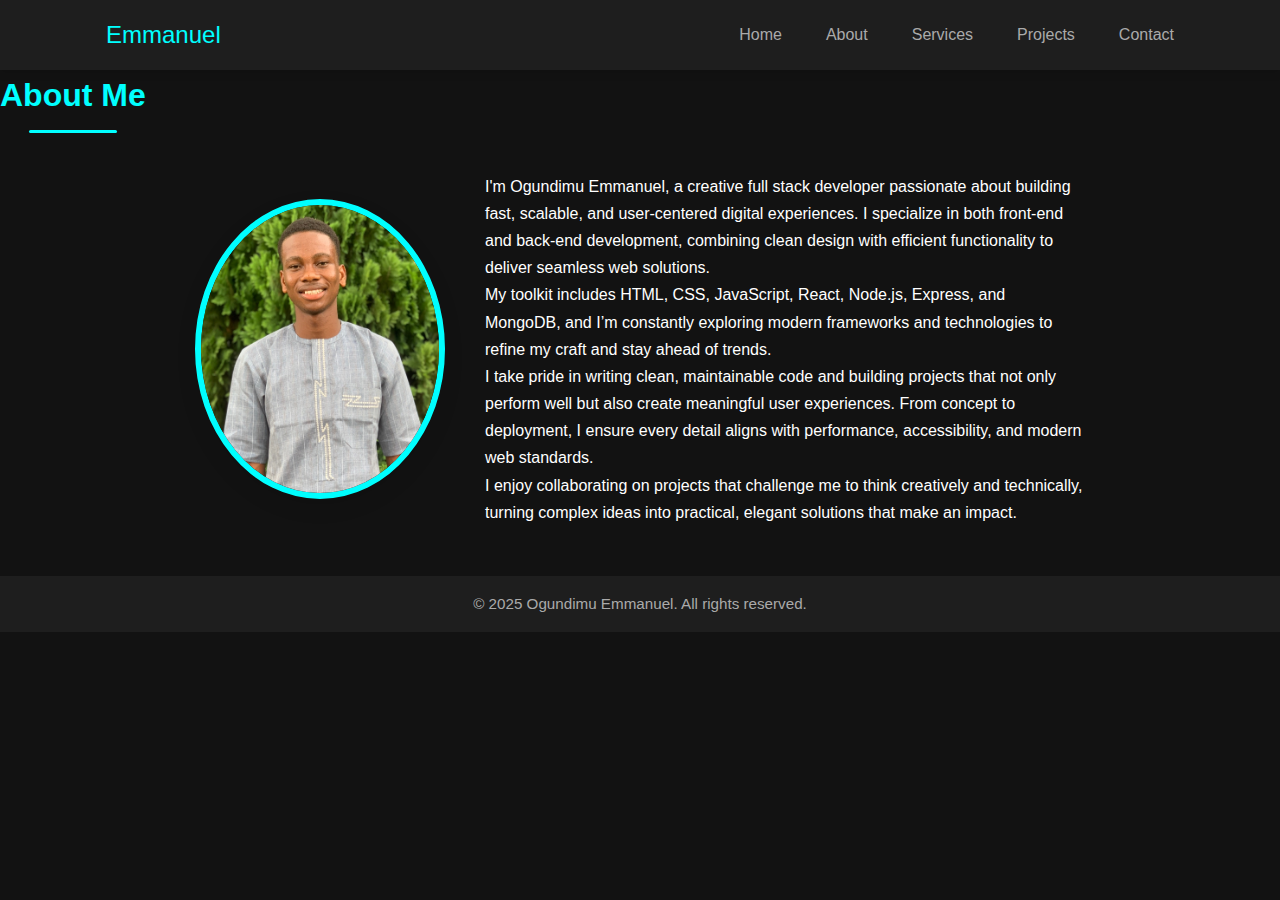
<file: about.html>
<!DOCTYPE html>
<html lang="en">
<head>
  <meta charset="UTF-8" />
  <meta name="viewport" content="width=device-width, initial-scale=1.0" />
  <title>Ogundimu Emmanuel | Portfolio</title>
  <link rel="stylesheet" href="style.css" />
  <link rel="stylesheet" href="https://cdnjs.cloudflare.com/ajax/libs/font-awesome/6.4.0/css/all.min.css" />
</head>
<body>
  <!-- Navigation Bar -->
  <header>
    <div class="container nav">
      <div class="logo"> Emmanuel</div>
        <nav class="nav" >
         <ul id="navlinks">
          <li><a href="index.html">Home</a></li>
          <li><a href="about.html">About</a></li>
          <li><a href="services.html">Services</a></li>
           <li><a href="projects.html">Projects</a></li>
           <li><a href="contact.html">Contact</a></li>
        </ul>

            <!-- hamburger menu -->
             <div class="hamburger" id="hamburger">
                <span></span>
                <span></span>
                <span></span>
             </div>
      </nav>
    </div>
  </header>


    <!-- About Section -->
   <section id="about" class="about section">
    <h2 class="section-title">About Me</h2>
    <div class="about-container">
      <img src="newportemma.jpeg" alt="Ogundimu Emmanuel" class="about-img">
      <div class="about-text">
               <p>
          I'm Ogundimu Emmanuel, a creative full stack developer passionate about building fast, scalable,
           and user-centered digital experiences. I specialize in both front-end and back-end development,
           combining clean design with efficient functionality to deliver seamless web solutions.
        </p>
        <p>
          My toolkit includes HTML, CSS, JavaScript, React, Node.js, Express, and MongoDB,
           and I’m constantly exploring modern frameworks and technologies to refine my craft and stay ahead of trends.
        </p>
        <p>
          I take pride in writing clean,
           maintainable code and building projects that not only perform well but also create meaningful user experiences.
            From concept to deployment, I ensure every detail aligns with performance,
             accessibility, and modern web standards.
        </p>
        <p>
          I enjoy collaborating on projects that challenge me to think creatively and technically, 
          turning complex ideas into practical, elegant solutions that make an impact.
        </p>
      </div>
    </div>
  </section>

    <!-- Footer -->
  <footer>
    <div class="container center">
      <p>&copy; 2025 Ogundimu Emmanuel. All rights reserved.</p>
    </div>
  </footer> 
  <script src="about.js"></script>
</body>
</html>
</file>
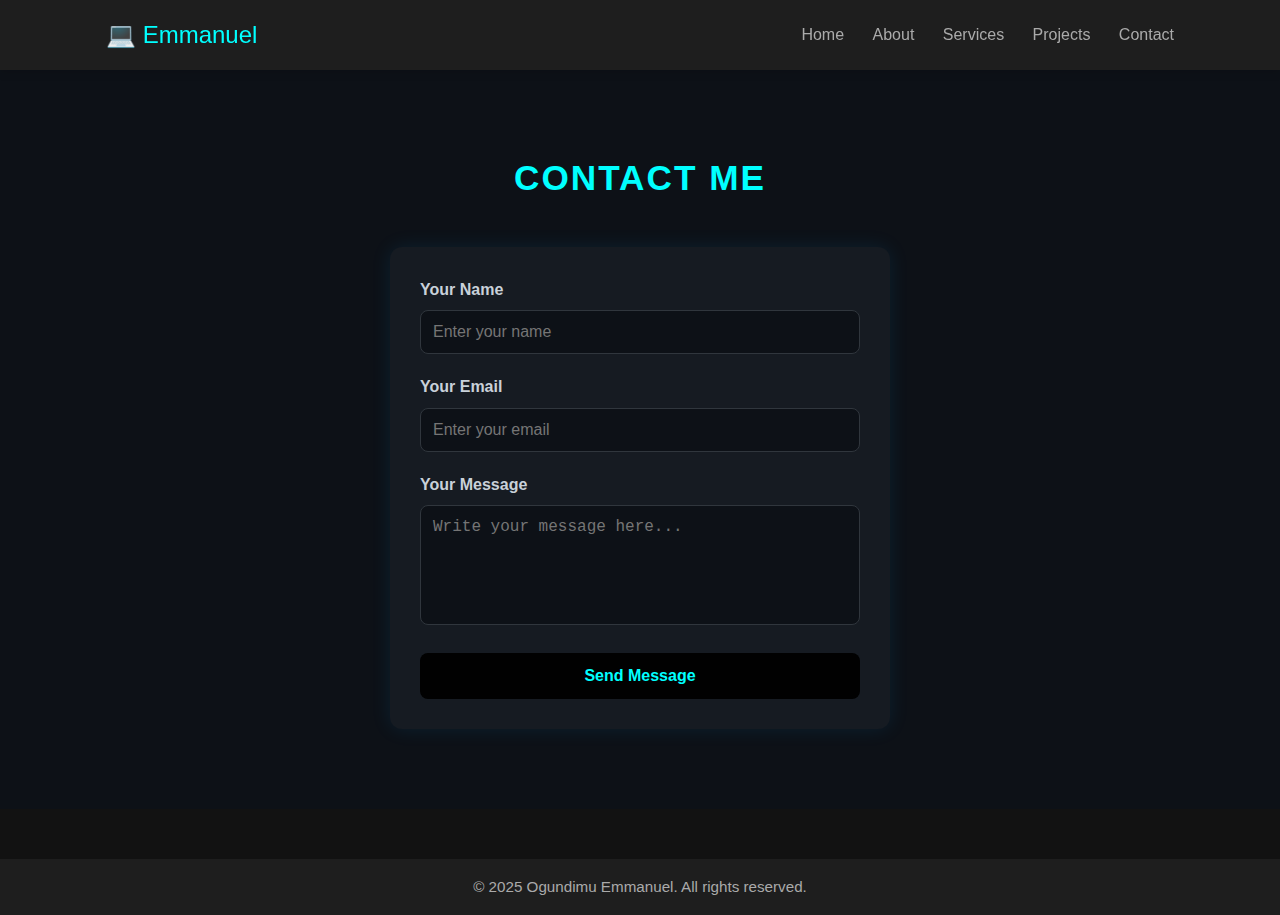
<file: contact.html>
<!DOCTYPE html>
<html lang="en">
<head>
  <meta charset="UTF-8" />
  <meta name="viewport" content="width=device-width, initial-scale=1.0" />
  <title>Ogundimu Emmanuel | Portfolio</title>
  <link rel="stylesheet" href="style.css" />
  <link rel="stylesheet" href="https://cdnjs.cloudflare.com/ajax/libs/font-awesome/6.4.0/css/all.min.css" />
</head>
<body>
  <!-- Navigation Bar -->
  <header>
    <div class="container nav">
      <div class="logo">💻 Emmanuel</div>
           <nav>
        <a href="index.html">Home</a>
        <a href="about.html">About</a>
        <a href="services.html">Services</a>
        <a href="projects.html">Projects</a>
        <a href="contact.html">Contact</a>
      </nav>
    </div>
  </header>

    
 <!-- Contact -->
<section id="contact">
  <h2 class="contact-title">Contact Me</h2>

  <form id="contact-form">
    <div class="form-group">
      <label for="name">Your Name</label>
      <input type="text" id="name" placeholder="Enter your name" required>
    </div>

    <div class="form-group">
      <label for="email">Your Email</label>
      <input type="email" id="email" placeholder="Enter your email" required>
    </div>

    <div class="form-group">
      <label for="message">Your Message</label>
      <textarea id="message" placeholder="Write your message here..." required></textarea>
    </div>

    <button type="submit" class="btn-send" id="send-btn">Send Message</button>
  </form>
</section>


    <!-- Footer -->
  <footer>
    <div class="container center">
      <p>&copy; 2025 Ogundimu Emmanuel. All rights reserved.</p>
    </div>
  </footer>

</body>
</html>
</file>
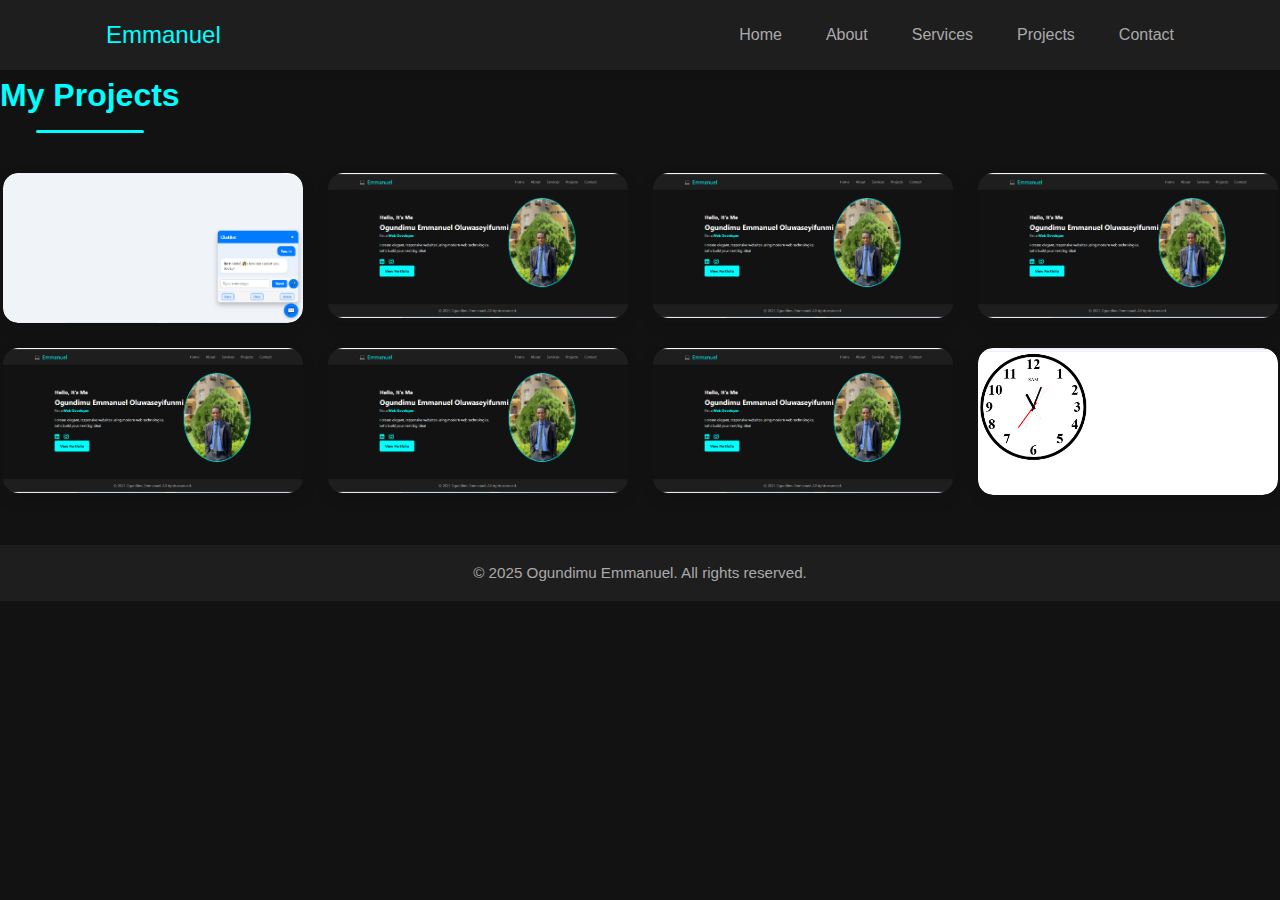
<file: projects.html>
<!DOCTYPE html>
<html lang="en">
<head>
  <meta charset="UTF-8" />
  <meta name="viewport" content="width=device-width, initial-scale=1.0" />
  <title>Ogundimu Emmanuel | Portfolio</title>
  <link rel="stylesheet" href="style.css" />
  <link rel="stylesheet" href="https://cdnjs.cloudflare.com/ajax/libs/font-awesome/6.4.0/css/all.min.css" />
</head>
<body>
   <!-- Navigation Bar -->
  <header>
    <div class="container nav">
      <div class="logo"> Emmanuel</div>
        <nav class="nav">
         <ul id="navlinks">
          <li><a href="index.html">Home</a></li>
          <li><a href="about.html">About</a></li>
          <li><a href="services.html">Services</a></li>
           <li><a href="projects.html">Projects</a></li>
           <li><a href="contact.html">Contact</a></li>
        </ul>

            <!-- hamburger menu -->
             <div class="hamburger" id="hamburger">
                <span></span>
                <span></span>
                <span></span>
             </div>
      </nav>
    </div>
  </header>

    <!-- Projects Section -->
  <section id="portfolio" class="section">
    <h2 class="section-title">My Projects</h2>
    <div class="portfolio-container">
      <div class="portfolio-item">
       <a href="https://ogundimuemmanuel.github.io/chatbot/"> <img src="project2newportfolio.png" alt="Project 1"> </a>
        <div class="overlay">
          <h3>Chatbot Interface</h3>
          <p>Interactive chatbot with typing animation and voice input.</p>
        </div>
      </div>
      <div class="portfolio-item">
        <img src="project1newportfolio.png" alt="Project 2">
        <div class="overlay">
          <h3>Portfolio Website</h3>
          <p>Fully responsive personal portfolio built from scratch.</p>
        </div>
      </div>
      <div class="portfolio-item">
        <img src="project1newportfolio.png" alt="Project 2">
        <div class="overlay">
          <h3>Portfolio Website</h3>
          <p>Fully responsive personal portfolio built from scratch.</p>
        </div>
      </div>
      <div class="portfolio-item">
        <img src="project1newportfolio.png" alt="Project 2">
        <div class="overlay">
          <h3>Portfolio Website</h3>
          <p>Fully responsive personal portfolio built from scratch.</p>
        </div>
      </div>
      <div class="portfolio-item">
        <img src="project1newportfolio.png" alt="Project 2">
        <div class="overlay">
          <h3>Portfolio Website</h3>
          <p>Fully responsive personal portfolio built from scratch.</p>
        </div>
      </div>
      <div class="portfolio-item">
        <img src="project1newportfolio.png" alt="Project 2">
        <div class="overlay">
          <h3>Portfolio Website</h3>
          <p>Fully responsive personal portfolio built from scratch.</p>
        </div>
      </div>
      <div class="portfolio-item">
        <img src="project1newportfolio.png" alt="Project 2">
        <div class="overlay">
          <h3>Portfolio Website</h3>
          <p>Fully responsive personal portfolio built from scratch.</p>
        </div>
      </div>
      <div class="portfolio-item">
       <a href="https://ogundimuemmanuel.github.io/-clock/"> <img src="project3newportfolio.png" alt="Project 3"> </a>
        <div class="overlay">
          <h3>Analog Clock</h3>
          <p>Real-time analog clock with smooth ticking hands.</p>
        </div>
      </div>
    </div>
  </section>

    <!-- Footer -->
  <footer>
    <div class="container center">
      <p>&copy; 2025 Ogundimu Emmanuel. All rights reserved.</p>
    </div>
  </footer>
 <script src="projects.js"></script>
</body>
</html>
</file>
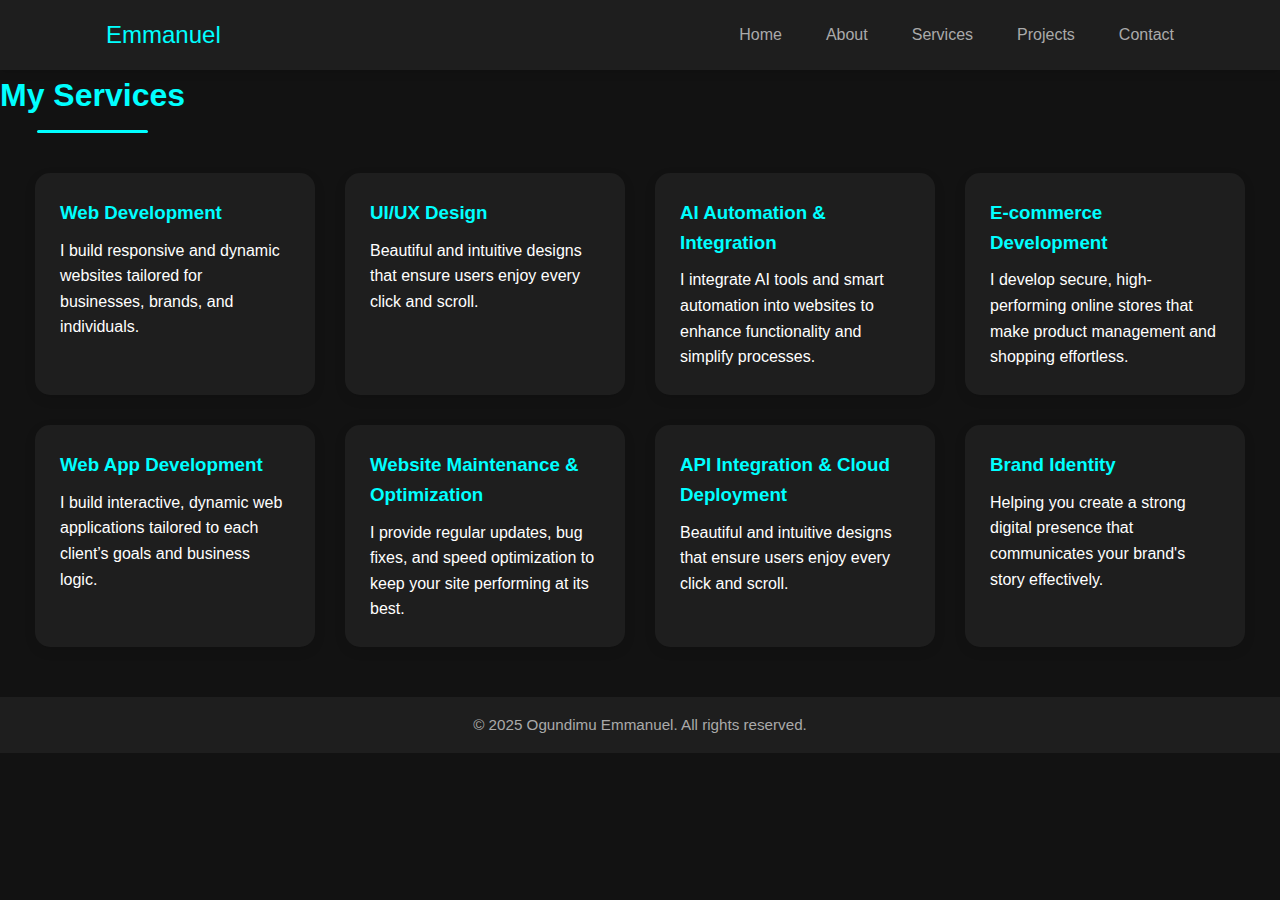
<file: services.html>
<!DOCTYPE html>
<html lang="en">
<head>
  <meta charset="UTF-8" />
  <meta name="viewport" content="width=device-width, initial-scale=1.0" />
  <title>Ogundimu Emmanuel | Portfolio</title>
  <link rel="stylesheet" href="style.css" />
  <link rel="stylesheet" href="https://cdnjs.cloudflare.com/ajax/libs/font-awesome/6.4.0/css/all.min.css" />
</head>
<body>
  <!-- Navigation Bar -->
  <header>
    <div class="container nav">
      <div class="logo"> Emmanuel</div>
        <nav class="nav">
         <ul id="navlinks">
          <li><a href="index.html">Home</a></li>
          <li><a href="about.html">About</a></li>
          <li><a href="services.html">Services</a></li>
           <li><a href="projects.html">Projects</a></li>
           <li><a href="contact.html">Contact</a></li>
        </ul>

            <!-- hamburger menu -->
             <div class="hamburger" id="hamburger">
                <span></span>
                <span></span>
                <span></span>
             </div>
      </nav>
    </div>
  </header>

    <!-- Services Section -->
   <section id="services" class="section">
    <h2 class="section-title">My Services</h2>
    <div class="services-container">
      <div class="service-card">
        <h3>Web Development</h3>
        <p>I build responsive and dynamic websites tailored for businesses, brands, and individuals.</p>
      </div>
      <div class="service-card">
        <h3>UI/UX Design</h3>
        <p>Beautiful and intuitive designs that ensure users enjoy every click and scroll.</p>
      </div>
            <div class="service-card">
        <h3>AI Automation & Integration</h3>
        <p>I integrate AI tools and smart automation into websites to enhance functionality and simplify processes.</p>
      </div>
      <div class="service-card">
        <h3>E-commerce Development</h3>
        <p>I develop secure, high-performing online stores that make product management and shopping effortless.</p>
      </div>
      <div class="service-card">
        <h3>Web App Development</h3>
        <p>I build interactive, dynamic web applications tailored to each client’s goals and business logic.</p>
      </div>
      <div class="service-card">
        <h3>Website Maintenance & Optimization</h3>
        <p>I provide regular updates, bug fixes, and speed optimization to keep your site performing at its best.</p>
      </div>
      <div class="service-card">
        <h3>API Integration & Cloud Deployment</h3>
        <p>Beautiful and intuitive designs that ensure users enjoy every click and scroll.</p>
      </div>
      <div class="service-card">
        <h3>Brand Identity</h3>
        <p>Helping you create a strong digital presence that communicates your brand's story effectively.</p>
      </div>
    </div>
  </section>

    <!-- Footer -->
  <footer>
    <div class="container center">
      <p>&copy; 2025 Ogundimu Emmanuel. All rights reserved.</p>
    </div>
  </footer>
 <script src="services.js"></script>
</body>
</html>
</file>
<file: style.css>
/* General Reset */
* {
  margin: 0;
  padding: 0;
  box-sizing: border-box;
   
}

body {
  font-family: 'Segoe UI', sans-serif;
  font-family: 'Poppins', sans-serif;
  background-color: #121212;
  color: #ffffff;
  line-height: 1.6;
  scroll-behavior: smooth;
  overflow-x: hidden;
  overflow-y: auto;
  height: auto;
}

.container {
  max-width: 1100px;
  margin: 0 auto;
  padding: 0 1rem;
}

/* Header */
header {
  background: #1e1e1e;
  padding: 1rem 0;
  position: sticky;
  top: 0;
  z-index: 10;
  box-shadow: 0 4px 8px rgba(0,0,0,0.1)
}

.nav {
  display: flex;
  justify-content: space-between;
  align-items: center;
}

.logo {
  font-size: 1.5rem;
  color: #00ffff;
}

nav a {
  margin-left: 1.5rem;
  color: #aaa;
  text-decoration: none;
  transition: 0.3s;
}

nav a:hover {
  color: #00ffff;
}
 nav ul {
  display: flex;
  list-style: none;
  gap: 20px;
 }

 .hamburger{
  display: none;
  flex-direction: column;
  cursor: pointer;
 }

 .hamburger span {
  height: 3px;
  width: 25px;
  background-color: #00ffff;
  margin: 4px 0;
  transition: 0.3s;
 }

 /* mobile view */
@media (max-width: 768px) {
  .hamburger{
  display: flex;
}

nav ul {
  display: none;
  flex-direction: column;
  position: absolute;
  top: 60px;
  right: 20px;
  background: #1e1e1e;
  width: 150px;
  text-align: center;
  border-radius: 8px;
}
nav ul.active{
  display: flex;
  }
}

/* Hero */
.hero {
  padding: 4rem 0;
  display: flex;
  align-items: center;
  justify-content: space-between;
  flex-wrap: wrap;
}

.hero-content {
  display: flex;
  justify-content: space-between;
  align-items: center;
  flex-wrap: wrap;
}

.hero .text {
  flex: 1;
}


@keyframes float {
  0% { transform: translateY(0); }
  50% { transform: translateY(-10px); }
  100% { transform: translateY(0); }
}

.highlight {
  color: #00ffff;
  font-weight: bold;
}

.intro {
  margin: 1rem 0;
  max-width: 500px;
}

.socials a {
  margin-right: 1rem;
  font-size: 1.5rem;
  color: #00ffff;
  transition: transform 0.3s;
}

.socials a:hover {
  transform: scale(1.2);
}

.btn {
  display: inline-block;
  background: #00ffff;
  color: #121212;
  padding: 0.75rem 1.5rem;
  border-radius: 5px;
  text-decoration: none;
  font-weight: bold;
  transition: background 0.3s, transform 0.3s;
}

.btn:hover {
  background: #00bfff;
  transform: scale(1.05);
}
/* 
/* Section Style */
/* .section {
  padding: 4rem 0;
}

.section h3 {
  font-size: 2rem;
  color: #00ffff;
  margin-bottom: 1rem;
} */

/* Services */
/* .services-list {
  list-style: none;
  padding-left: 0;
} */
/* 
.services-list li {
  margin: 0.5rem 0;
  background: #1f1f1f;
  padding: 1rem;
  border-left: 5px solid #00ffff;
}

/* Projects */
/* .projects-grid {
  display: grid;
  grid-template-columns: repeat(auto-fit, minmax(250px, 1fr));
  gap: 2rem;
  margin-top: 2rem;
} */

/* .project-card {
  background: #1e1e1e;
  padding: 1rem;
  border-radius: 10px;
  text-align: center;
  transition: transform 0.3s;
}

.project-card:hover {
  transform: translateY(-5px);
  box-shadow: 0 0 10px #00ffff70;
}

.project-card img {
  width: 100%;
  border-radius: 8px;
  margin-bottom: 1rem;
}

.project-card a {
  display: inline-block;
  margin-top: 0.5rem;
  color: #00ffff;
  text-decoration: none;
}

.project-card a:hover {
  text-decoration: underline;
} */ */

/* Contact */
/* form {
  display: flex;
  flex-direction: column;
  gap: 1rem;
  max-width: 500px;
}

input, textarea {
  padding: 1rem;
  border: none;
  border-radius: 5px;
  background: #1e1e1e;
  color: white;
  resize: none;
} */

/* button {
  background: #00ffff;
  color: #121212;
  border: none;
  padding: 0.75rem;
  border-radius: 5px;
  cursor: pointer;
  font-weight: bold;
  transition: background 0.3s, transform 0.3s;
} */

/* button:hover {
  background: #00bfff;
  transform: scale(1.05);
} */

/* Footer
footer {
  background: #1e1e1e;
  padding: 1rem;
  text-align: center;
  color: #aaa; */

/*---- second stylying ----*/

/* ---------- GLOBAL STYLES ---------- */
/* * {
  margin: 0;
  padding: 0;
  box-sizing: border-box;
  font-family: 'Poppins', sans-serif;
}

body {
  background: #ffffff;
  color: #333;
  scroll-behavior: smooth;
  overflow-x: hidden;
} */

/* ---------- HEADER ---------- */
/* header {
  background: #007bff;
  color: white;
  padding: 15px 30px;
  position: fixed;
  width: 100%;
  top: 0;
  z-index: 10;
  box-shadow: 0 4px 8px rgba(0,0,0,0.1);
}

.navbar {
  display: flex;
  justify-content: space-between;
  align-items: center;
}

.logo {
  font-size: 1.4rem;
  font-weight: 600;
  letter-spacing: 1px;
}

.logo span {
  color: #ffe600;
}

.nav-links {
  list-style: none;
  display: flex;
  gap: 20px;
}

.nav-links a {
  color: white;
  text-decoration: none;
  font-weight: 500;
  transition: color 0.3s ease;
}

.nav-links a:hover {
  color: #ffe600;
} */

/* ---------- HERO SECTION ---------- */
 /*.hero {
  height: 100vh;
  background: linear-gradient(to right, #e0eafc, #cfdef3);
  display: flex;
  justify-content: center;
  align-items: center;
  text-align: center;
  padding: 0 20px;
}
/*
.hero-content h1 {
  font-size: 2.8rem;
  color: #007bff;
  animation: fadeInUp 1s ease forwards;
}

.hero-content span {
  color: #333;
}

.hero-content p {
  margin-top: 15px;
  font-size: 1.1rem;
  color: #555;
  max-width: 600px;
  line-height: 1.6;
}
/*

.btn {
  background: #007bff;
  color: white;
  border: none;
  padding: 12px 24px;
  border-radius: 30px;
  cursor: pointer;
  margin-top: 20px;
  transition: all 0.3s ease;
}

.btn:hover {
  background: #0056b3;
  transform: translateY(-2px);
}


.btn1 {
  background: #007bff;
  color: white;
  border: none;
  padding: 5px 20px;
  border-radius: 30px;
  cursor: pointer;
  margin-top: 50px;
  transition: all 0.3s ease;
}

  .btn1:hover {
    background: #0056b3;
  transform: translateY(-2px);
}


/* ---------- SECTIONS ---------- */
.section {
  padding: 80px 20px;
  text-align: center;
  opacity: 0;
  transform: translateY(50px);
  transition: all 0.7s ease-out;
    max-width: 1100px;
  margin: 0 auto;
}

.section.visible {
  opacity: 1;
  transform: translateY(0);
}

.section-title {
  font-size: 2rem;
  margin-bottom: 40px;
  color: #00ffff;
  position: relative;
  display: inline-block;
}

.section-title::after {
  content: '';
  display: block;
  width: 60%;
  height: 3px;
  background: #00ffff;
  margin: 8px auto 0;
  border-radius: 5px;
}

/* ---------- ABOUT ---------- */
.about-container {
  display: flex;
  flex-wrap: wrap;
  align-items: center;
  justify-content: center;
  gap: 40px;
}

 .about-img {
  width: 250px;
  height: 300px;
  object-fit: cover;
  border-radius: 50%;
  border: 6px solid #00ffff;
  box-shadow: 0 8px 20px rgba(0,0,0,0.1);
}

.about-text {
  max-width: 600px;
  text-align: left;
  line-height: 1.7;
} 

/* ---------- SERVICES ---------- */
.services-container {
  display: flex;
  flex-wrap: wrap;
  justify-content: center;
  gap: 30px;
}

.service-card {
  width: 280px;
  background: #1e1e1e;
  padding: 25px;
  border-radius: 15px;
  box-shadow: 0 4px 12px rgba(0,0,0,0.1);
  transition: all 0.3s ease;
  cursor: default;
}

.service-card:hover {
  transform: translateY(-8px);
  box-shadow: 0 8px 20px rgba(0,0,0,0.15);
}

.service-card h3 {
  color: #00ffff;
  margin-bottom: 10px;
}

/* ---------- PORTFOLIO ---------- */
.portfolio-container {
  display: flex;
  flex-wrap: wrap;
  justify-content: center;
  gap: 25px;
}

.portfolio-item {
  position: relative;
  overflow: hidden;
  border-radius: 15px;
  width: 300px;
  box-shadow: 0 5px 15px rgba(0,0,0,0.1);
}

.portfolio-item img {
  width: 100%;
  display: block;
  border-radius: 15px;
  transition: all 0.4s ease;
}

.portfolio-item:hover img {
  transform: scale(1.1);
  filter: brightness(70%);
}

.overlay {
  position: absolute;
  bottom: 0;
  left: 0;
  right: 0;
  background: rgba(0,123,255,0.85);
  color: white;
  padding: 20px;
  opacity: 0;
  transition: all 0.4s ease;
  text-align: left;
}

.portfolio-item:hover .overlay {
  opacity: 1;
}

/* ---------- CONTACT ---------- */
/*form {
  display: flex;
  flex-direction: column;
  max-width: 400px;
  margin: 0 auto;
  gap: 15px;
}

form input,
form textarea {
  padding: 12px;
  border: 1px solid #ccc;
  border-radius: 8px;
  font-size: 1rem;
  transition: 0.3s;
}

form input:focus,
form textarea:focus {
  border-color: #007bff;
  outline: none;
}

form button {
  background: #007bff;
  color: white;
  padding: 12px;
  border: none;
  border-radius: 8px;
  cursor: pointer;
  font-weight: bold;
  transition: all 0.3s ease;
}

form button:hover {
  background: #0056b3;
}

/* ---------- FOOTER ---------- */
footer {
  background: #1e1e1e;
  color: #aaa;
  text-align: center;
  padding: 1rem;
  font-size: 0.95rem;
  margin-top: 50px;
}

/* ---------- SCROLL TOP BUTTON ---------- */
#scrollTop {
  position: fixed;
  bottom: 25px;
  right: 25px;
  background: #00ffff;
  color: white;
  border: none;
  padding: 10px 15px;
  border-radius: 50%;
  cursor: pointer;
  display: none;
  font-size: 18px;
  transition: all 0.3s ease;
}

#scrollTop:hover {
  background: #00bfff;
  transform: translateY(-3px);
}

/* ---------- RESPONSIVE ---------- */
@media (max-width: 768px) {
  .about-container {
    flex-direction: column;
    text-align: center;
  }

  .about-text {
    text-align: center;
  }

  .services-container,
  .portfolio-container {
    flex-direction: column;
    align-items: center;
  }

  header {
    padding: 10px 15px;
  }

  .nav-links {
    gap: 10px;
  }

  .hero-content h1 {
    font-size: 2rem;
  }
} 

/* ---------- ANIMATIONS ---------- */
@keyframes fadeInUp {
  from {
    opacity: 0;
    transform: translateY(30px);
  }
  to {
    opacity: 1;
    transform: translateY(0);
  }
} 
/* Contact Section */
#contact {
  background: #0d1117; 
  padding: 80px 20px;
  text-align: center;
  color: #fff;
  position: relative;
  z-index: 1;
}

/* Header */
.contact-title {
  font-size: 2.2rem;
  margin-bottom: 40px;
  color: #00ffff; 
  text-transform: uppercase;
  letter-spacing: 2px;
}

/* Contact Form */
#contact-form {
  max-width: 500px;
  margin: 0 auto;
  background: #161b22;
  padding: 30px;
  border-radius: 12px;
  box-shadow: 0 0 20px rgba(0, 170, 255, 0.1);
}

/* Form groups */
.form-group {
  text-align: left;
  margin-bottom: 20px;
}

/* Labels */
.form-group label {
  display: block;
  margin-bottom: 8px;
  font-weight: 600;
  color: #c9d1d9;
}

/* Inputs & Textarea */
#contact-form input,
#contact-form textarea {
  width: 100%;
  padding: 12px;
  border: 1px solid #30363d;
  border-radius: 8px;
  background: #0d1117;
  color: #fff;
  font-size: 1rem;
  outline: none;
  transition: border 0.3s ease;
}

#contact-form input:focus,
#contact-form textarea:focus {
  border-color: #00aaff;
}

/* Textarea height */
#contact-form textarea {
  min-height: 120px;
  resize: none;
}

/* Send Button */
.btn-send {
  width: 100%;
  background: #010101;
  color: #00ffff;
  border: none;
  padding: 14px;
  border-radius: 8px;
  font-size: 1rem;
  font-weight: 600;
  cursor: pointer;
  transition: background 0.3s ease, transform 0.2s;
}

.btn-send:hover {
  background: #333;
  transform: translateY(-2px);
}

#send-btn {
  transition: all 0.3s ease;
}

#send-btn:disabled {
  opacity: 0.6;
  cursor: not-allowed;
}


/* Responsive */
@media (max-width: 600px) {
  #contact-form {
    padding: 20px;
  }

  .contact-title {
    font-size: 1.8rem;
  }
}
</file>
